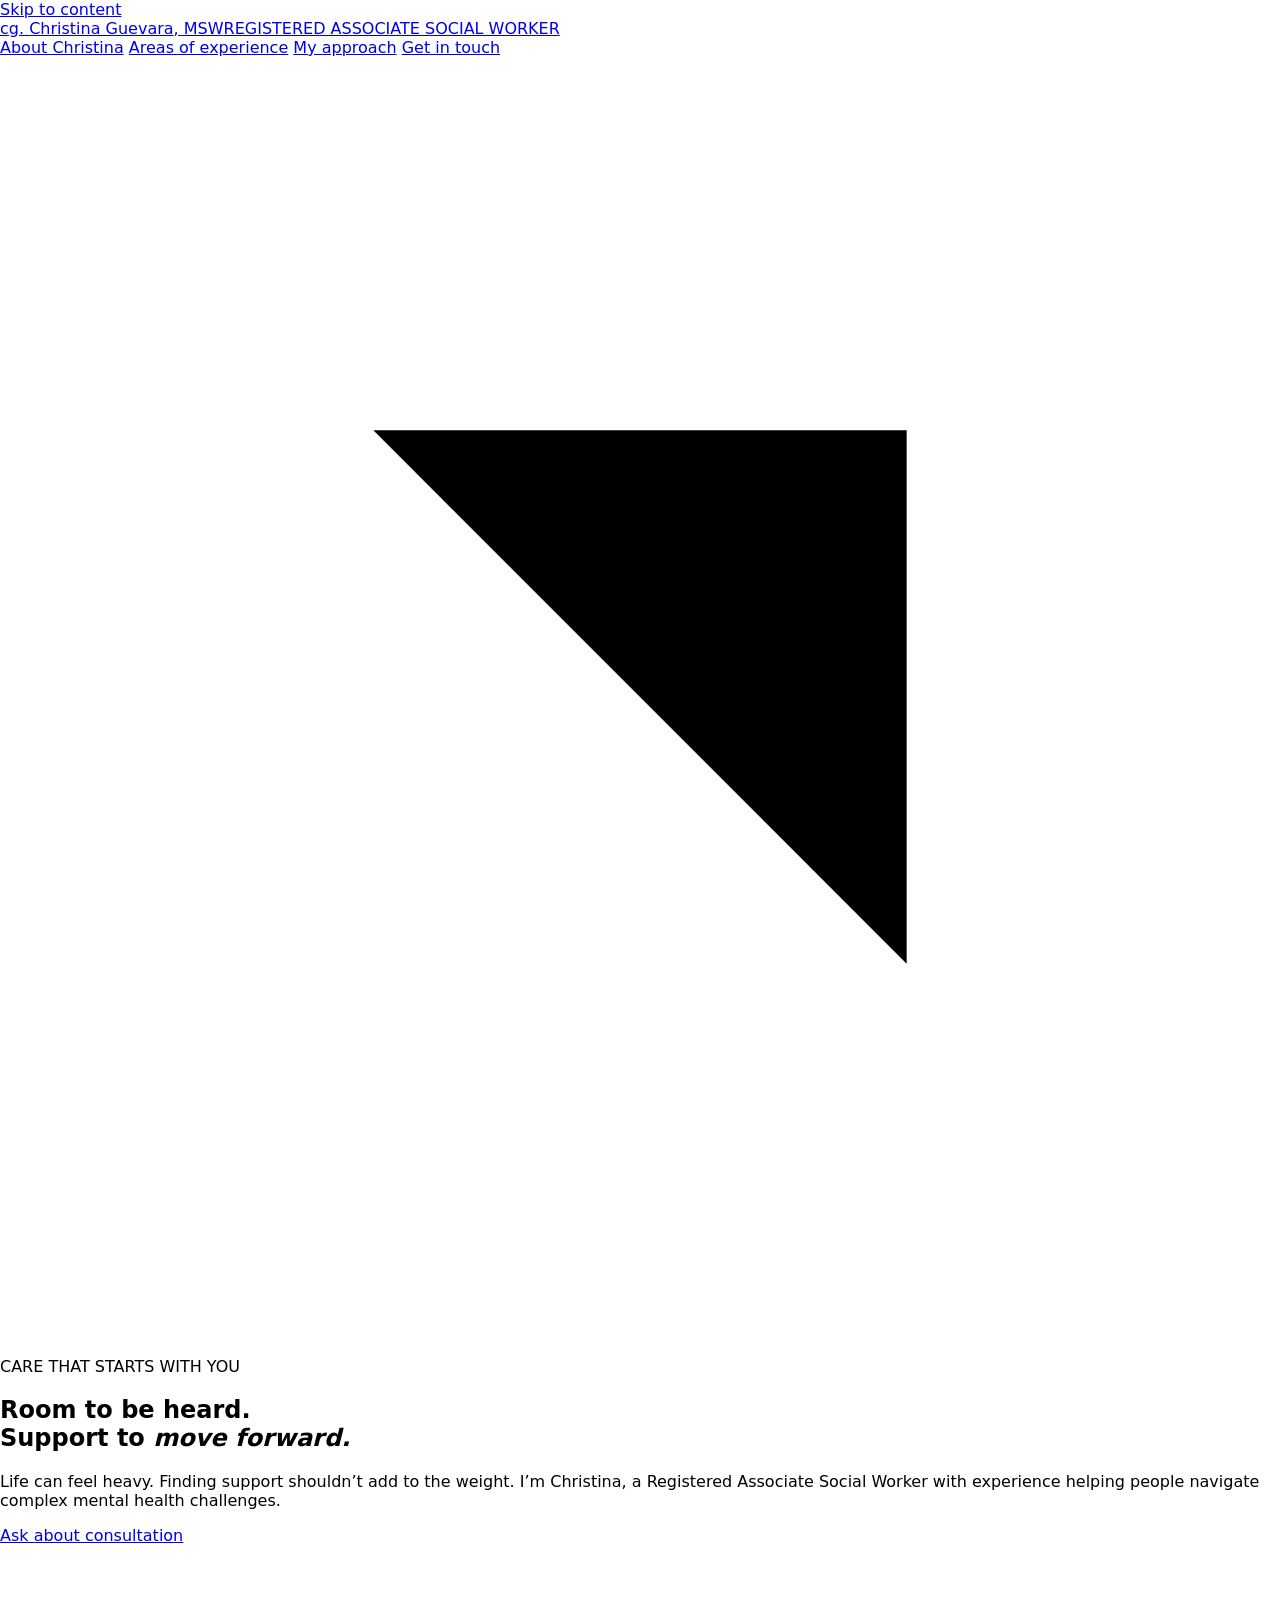
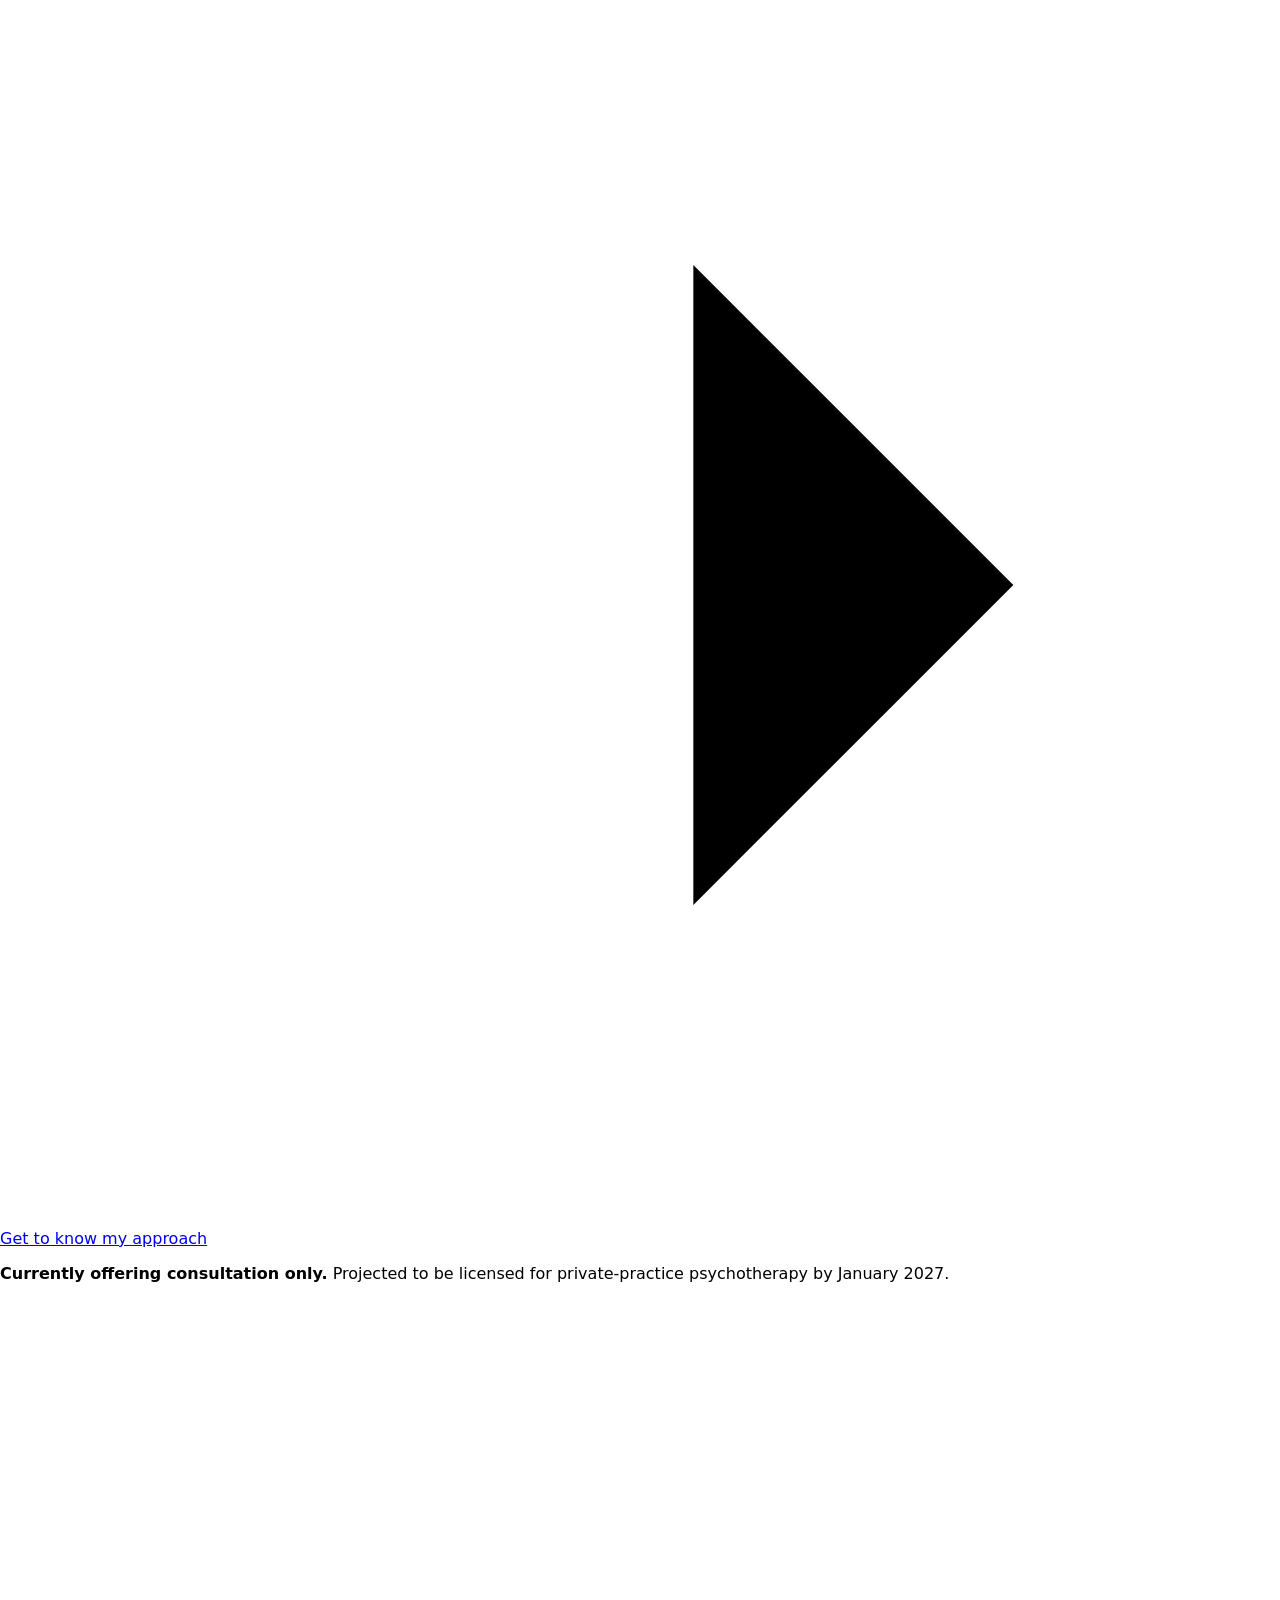
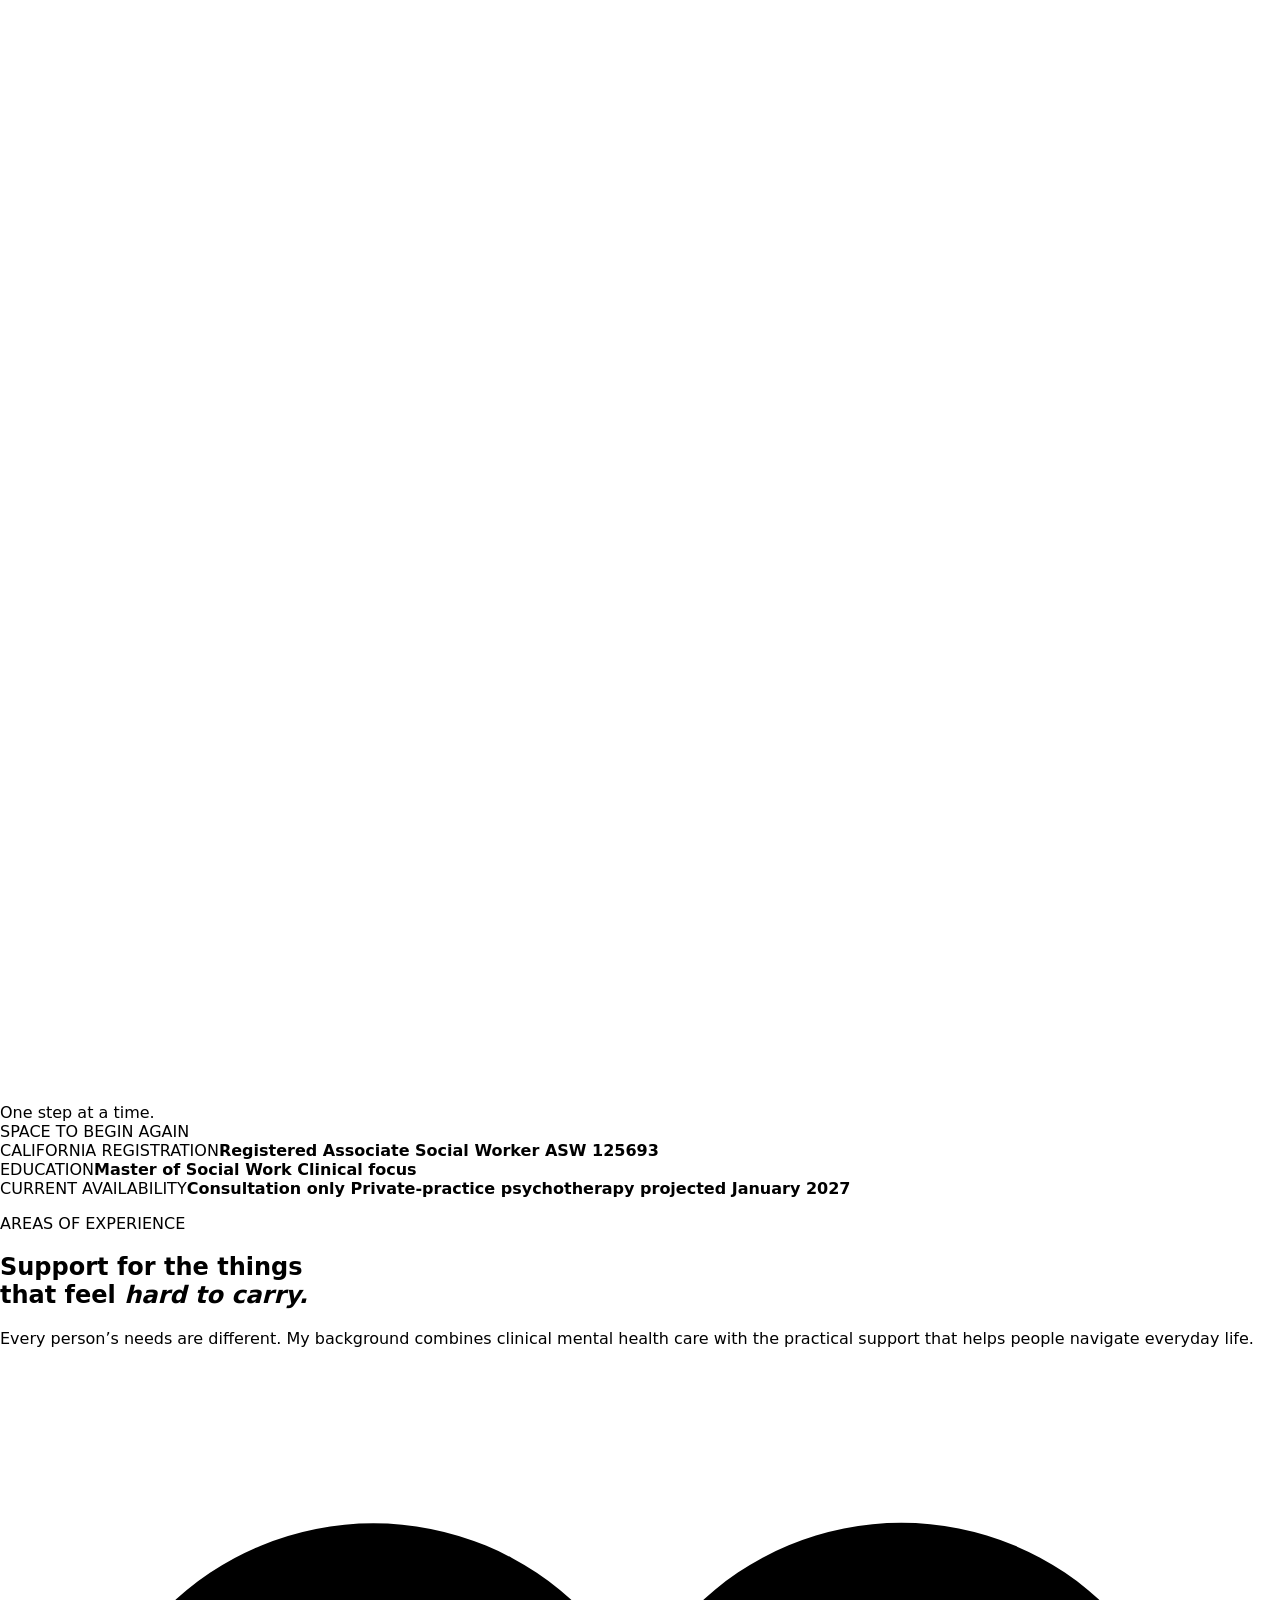
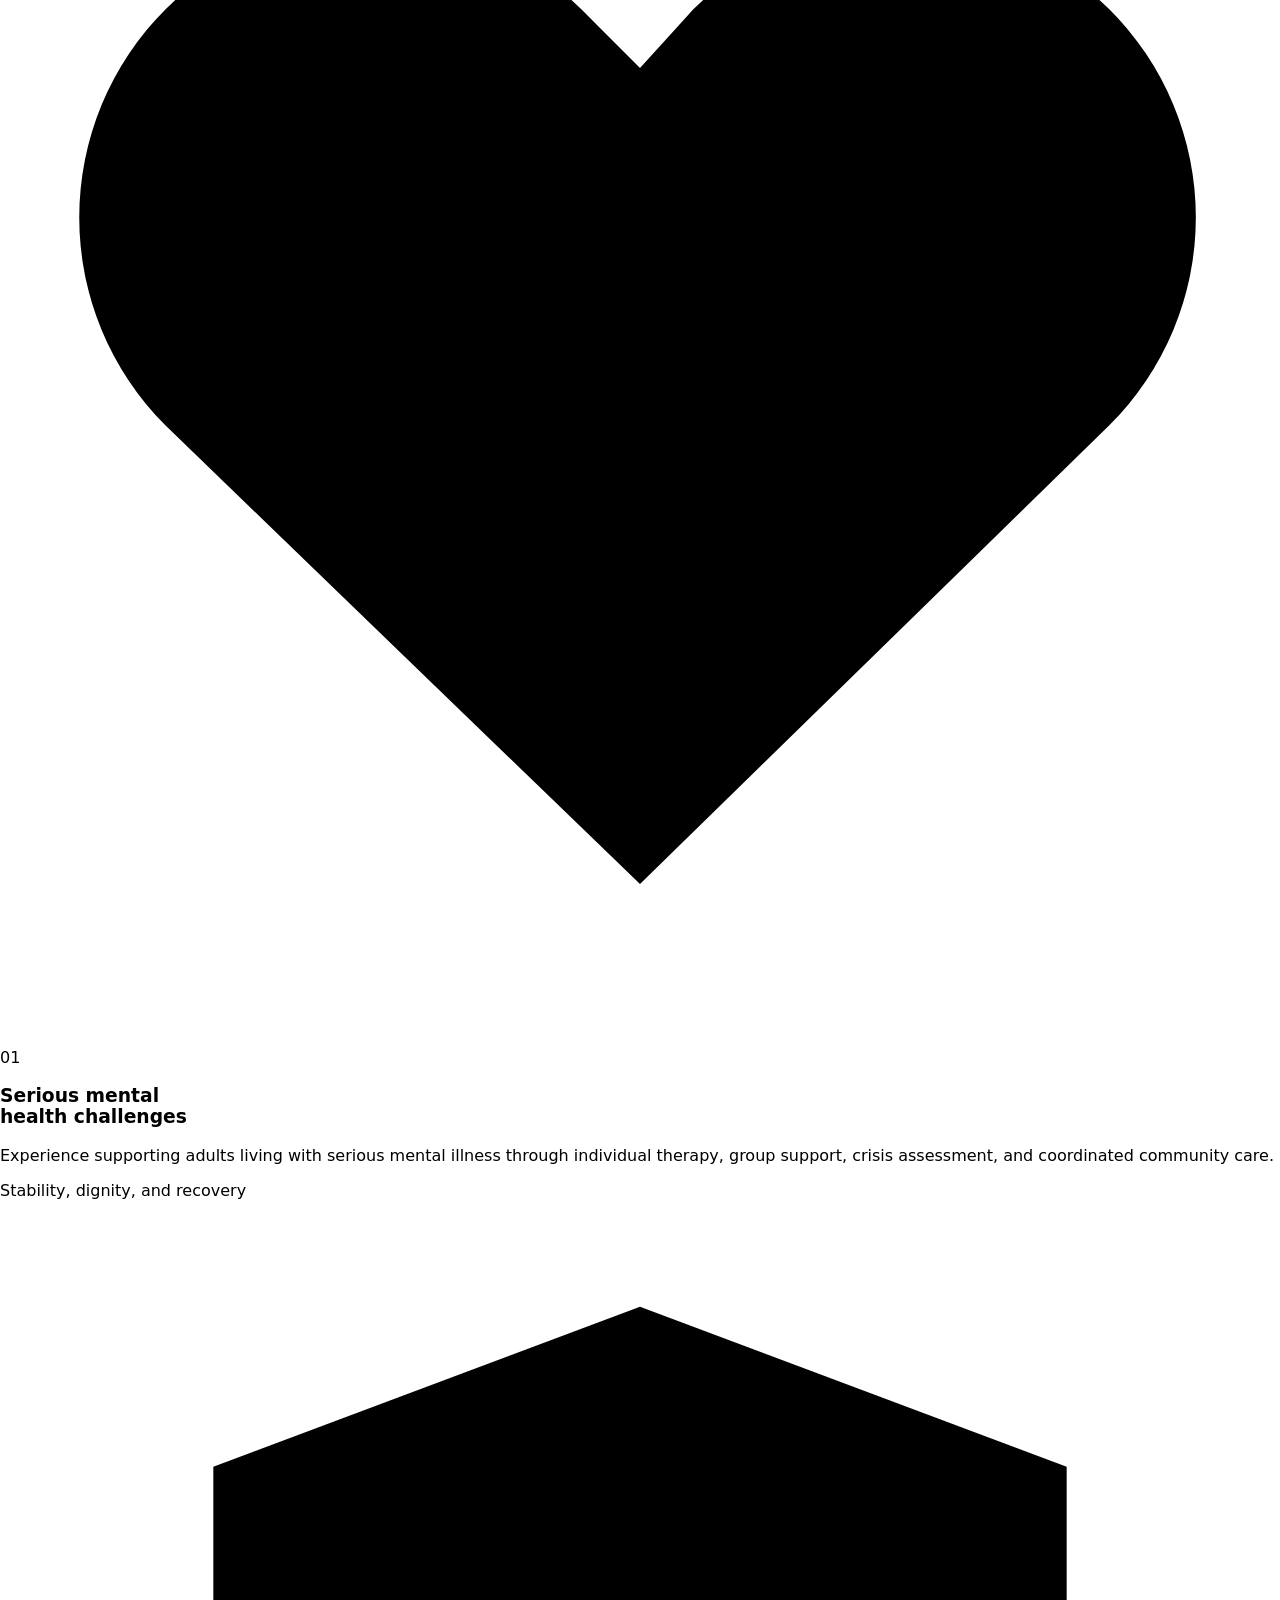
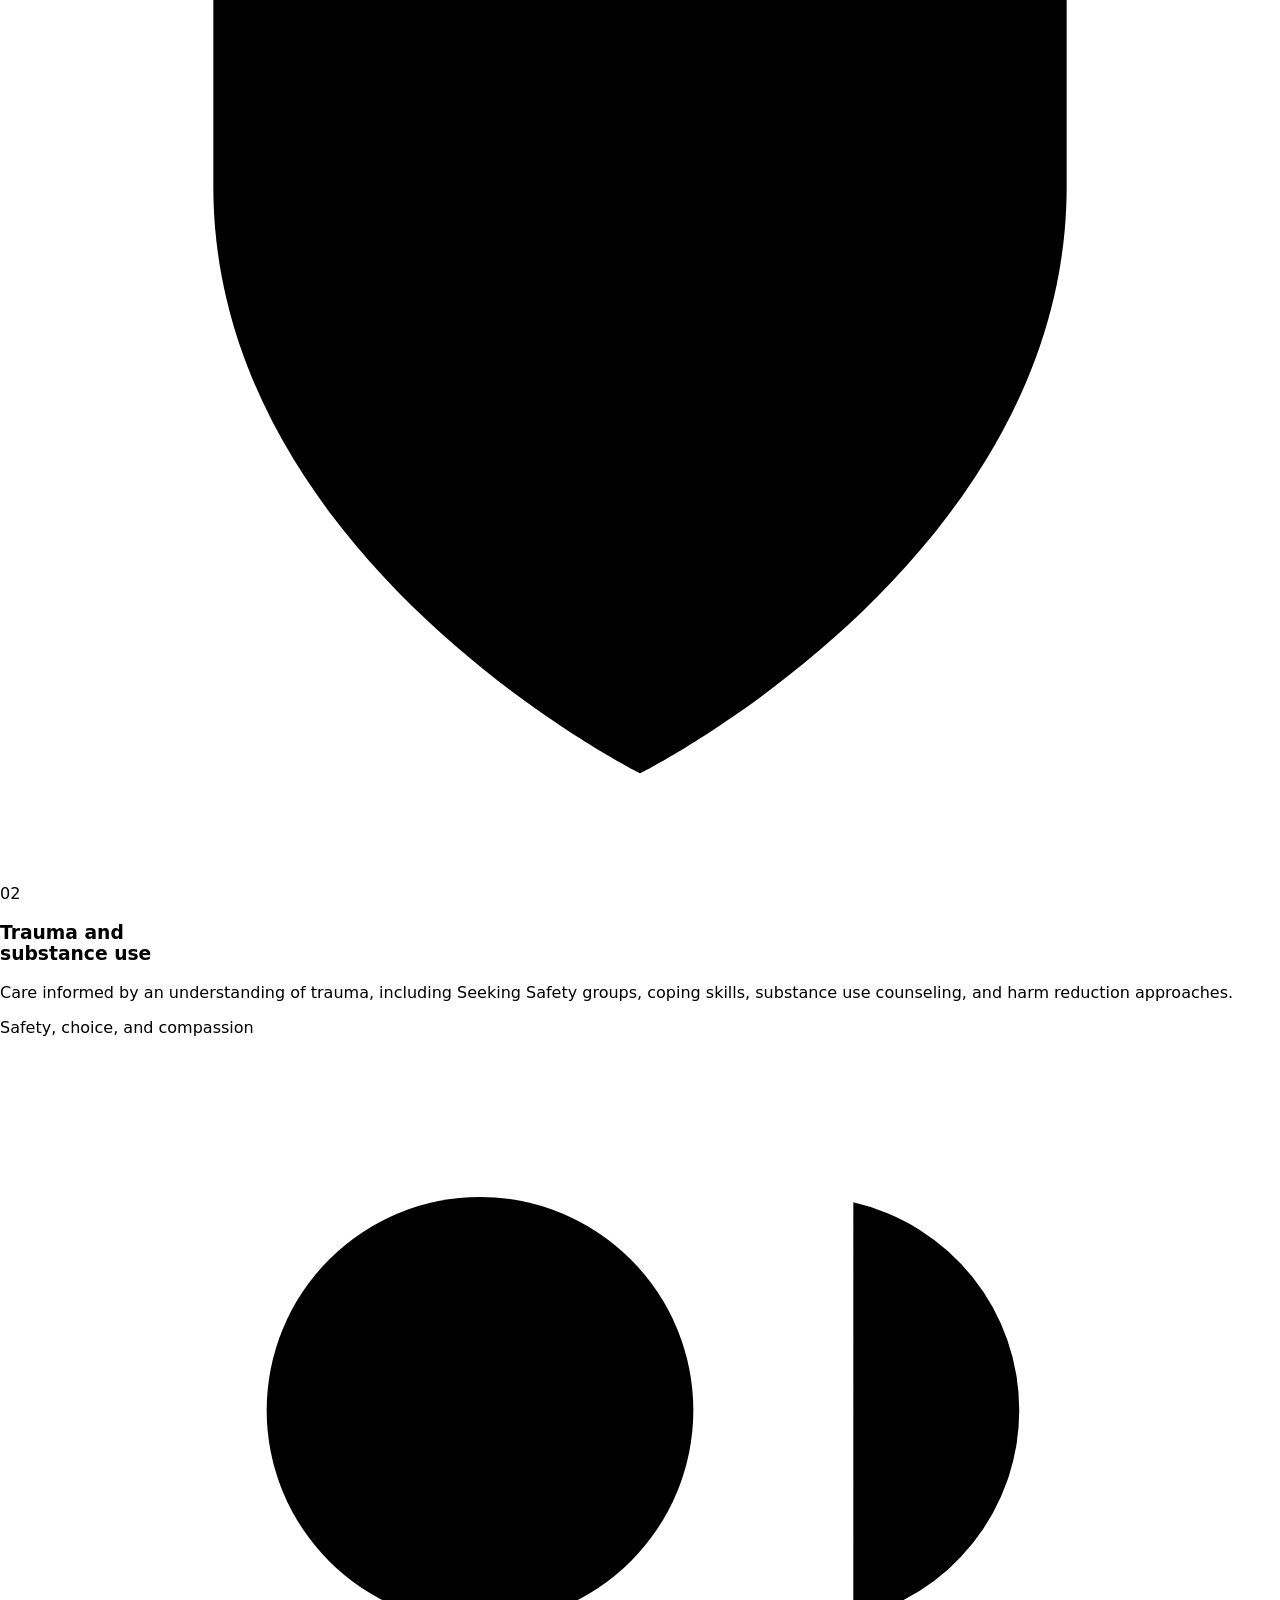
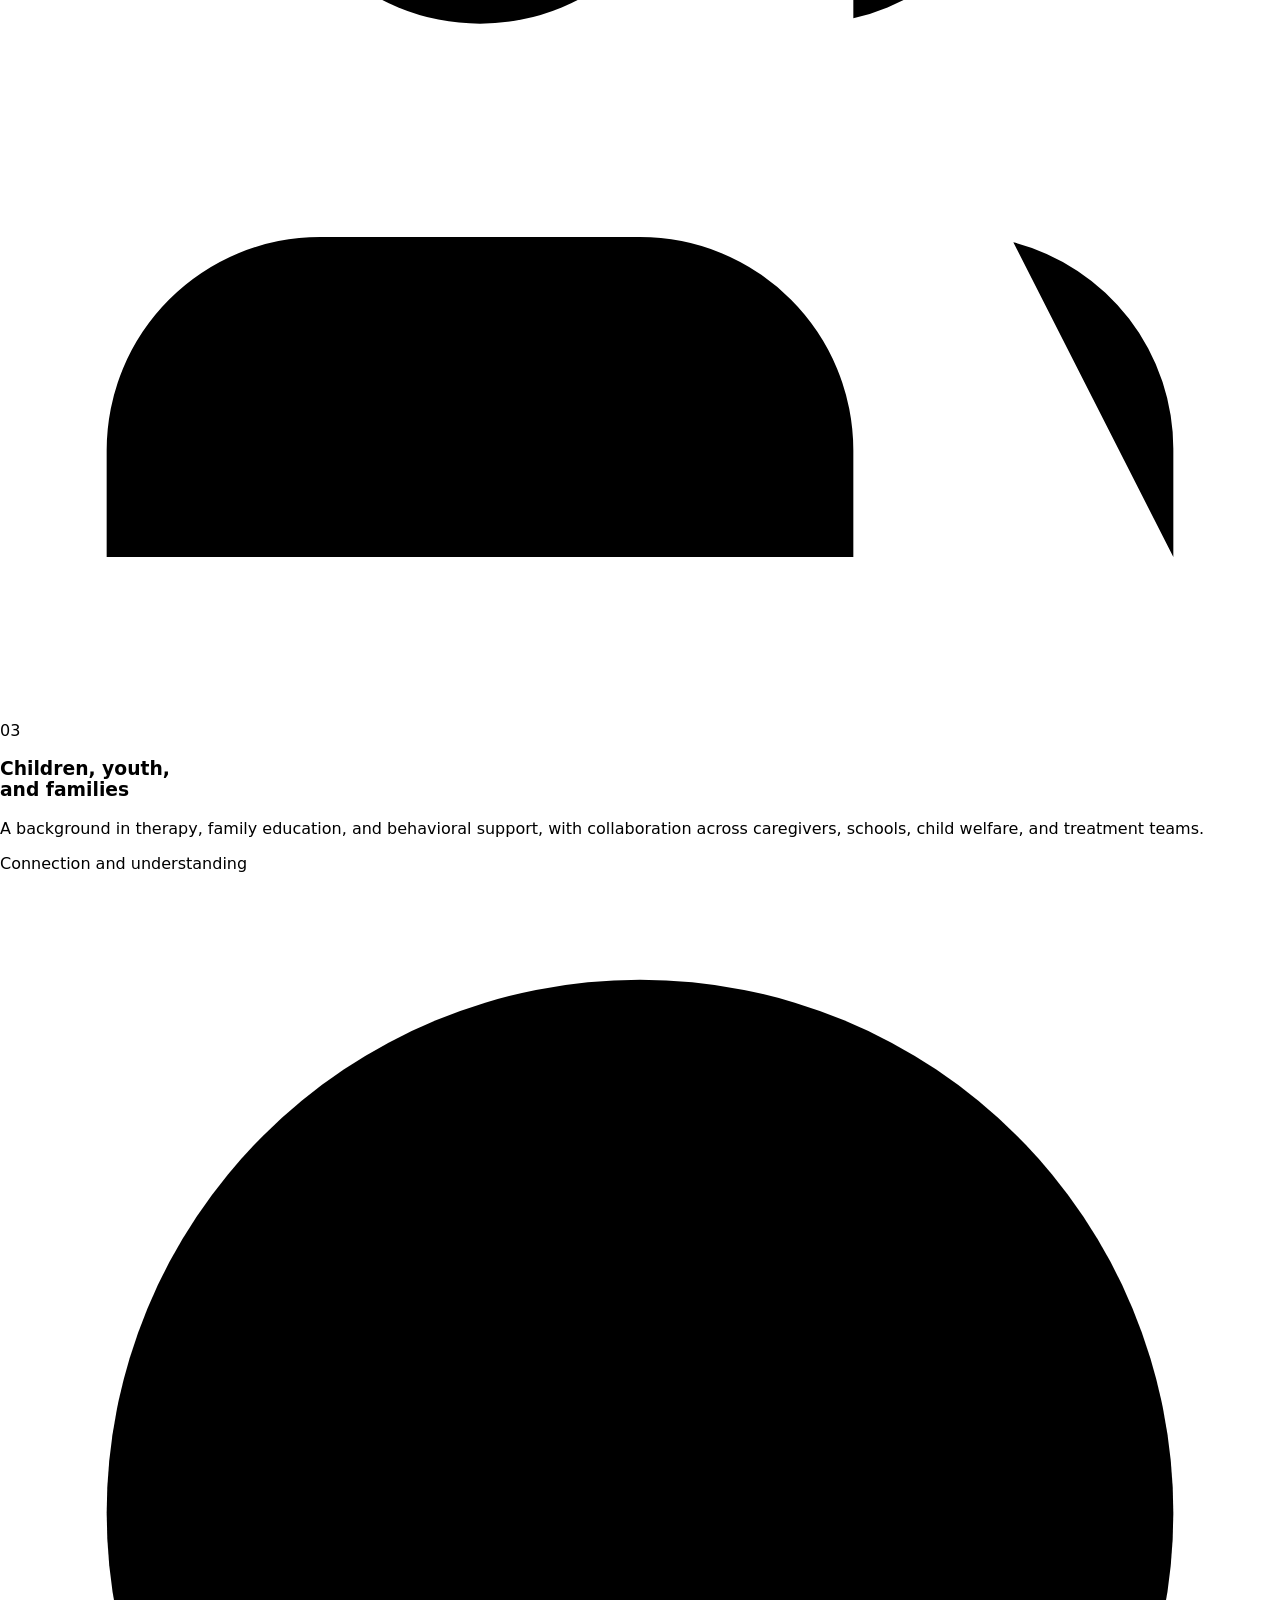
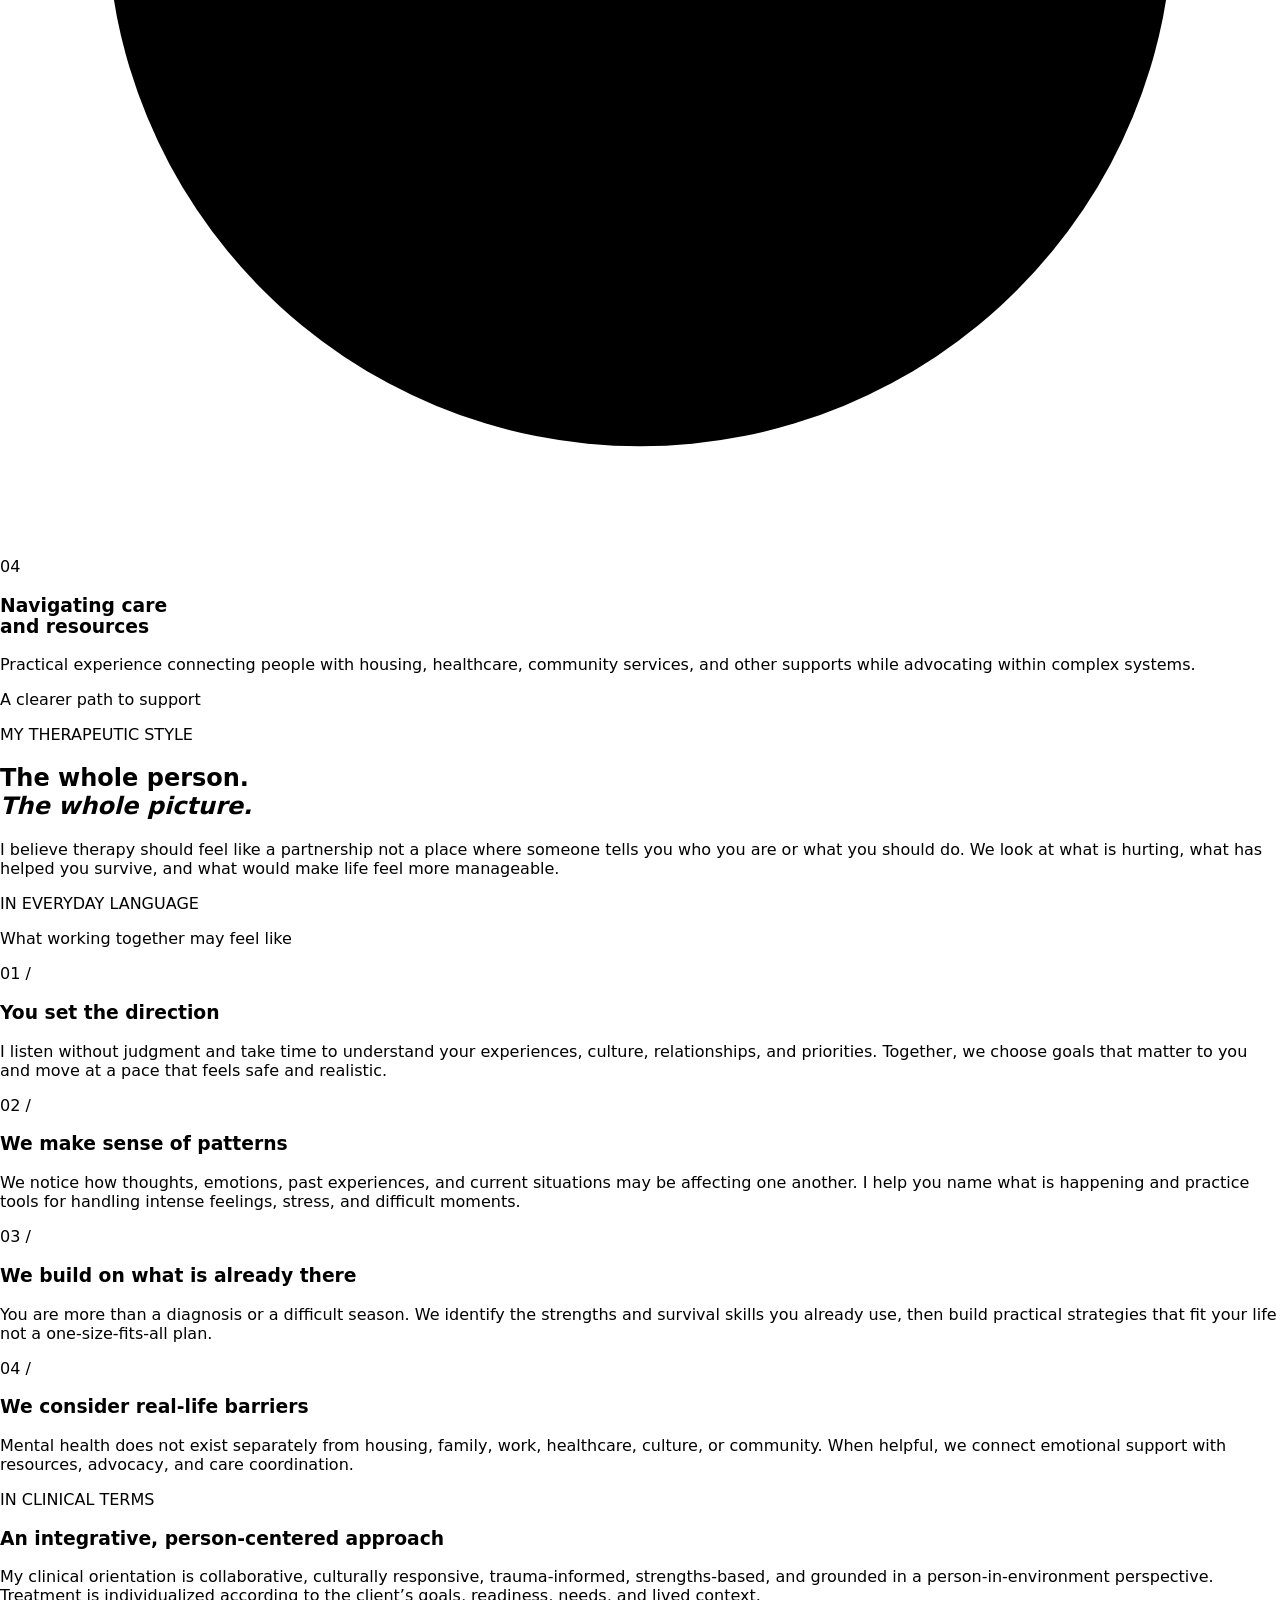
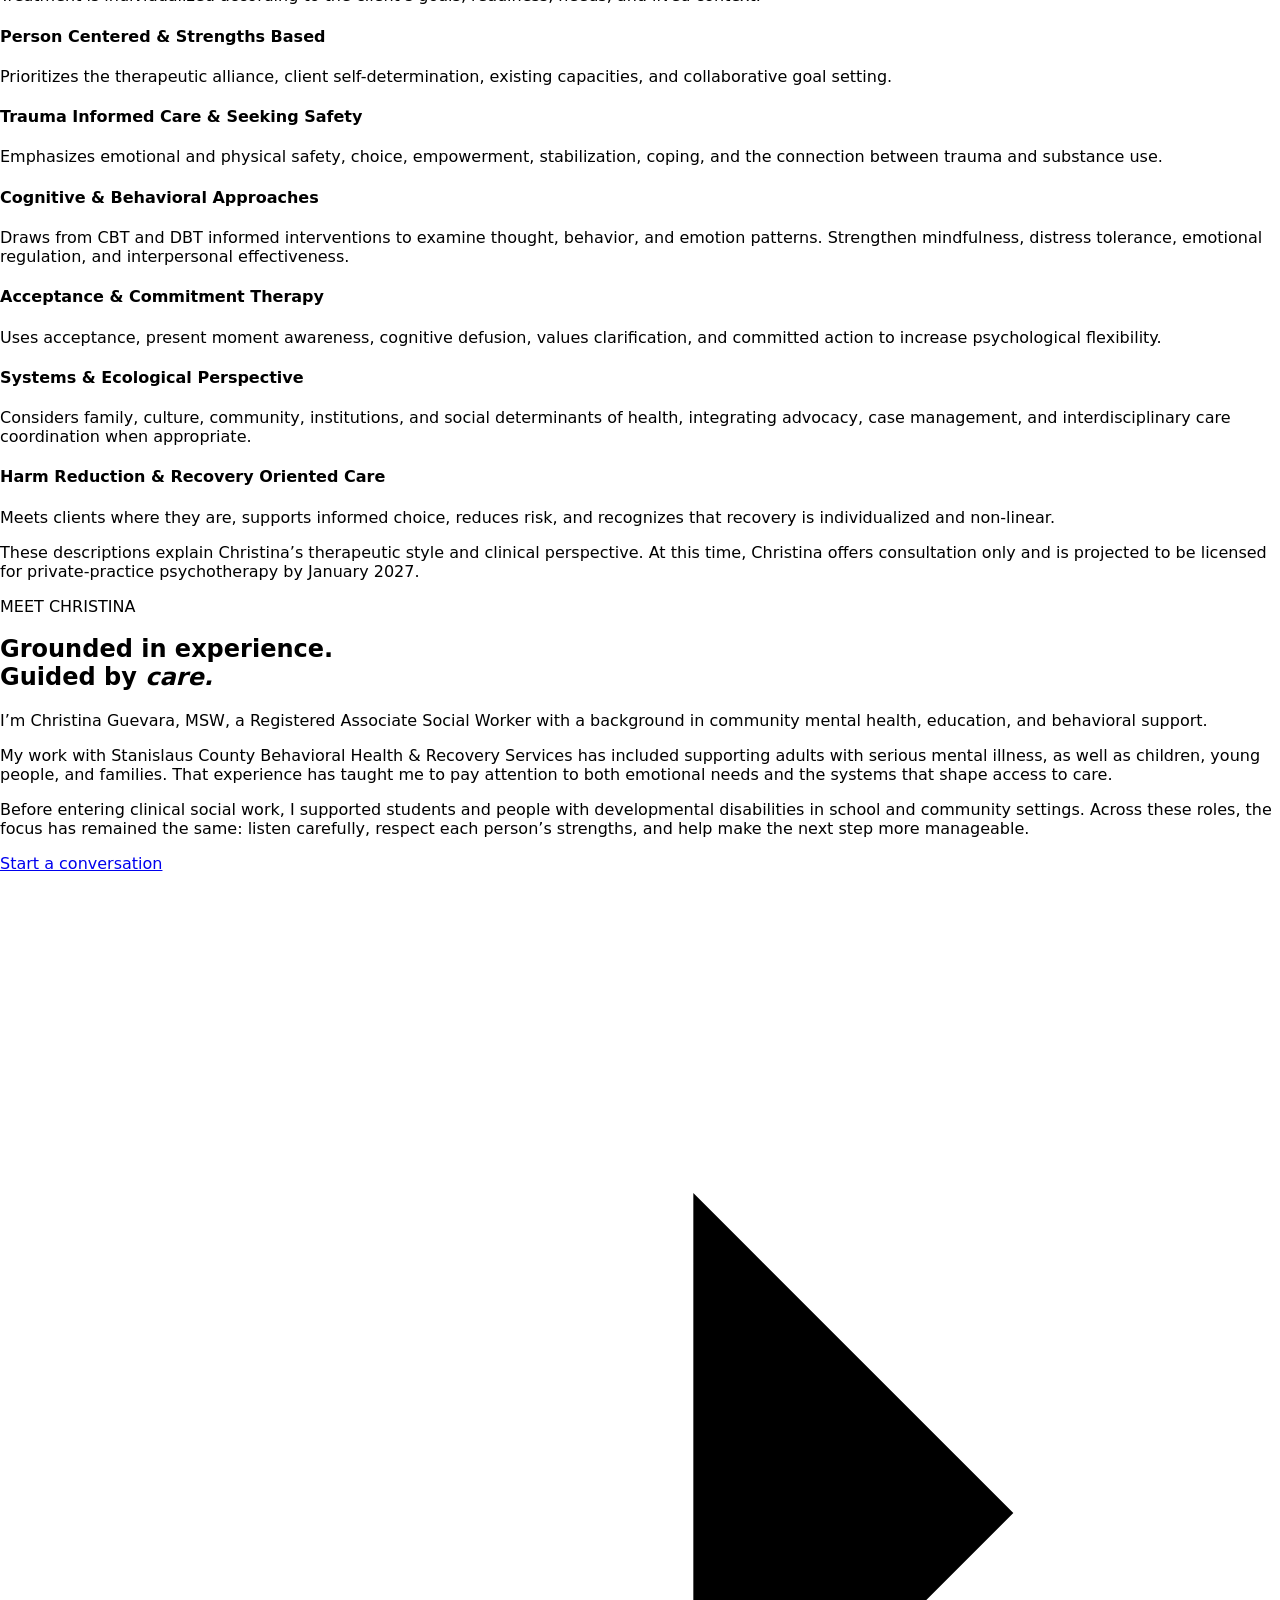
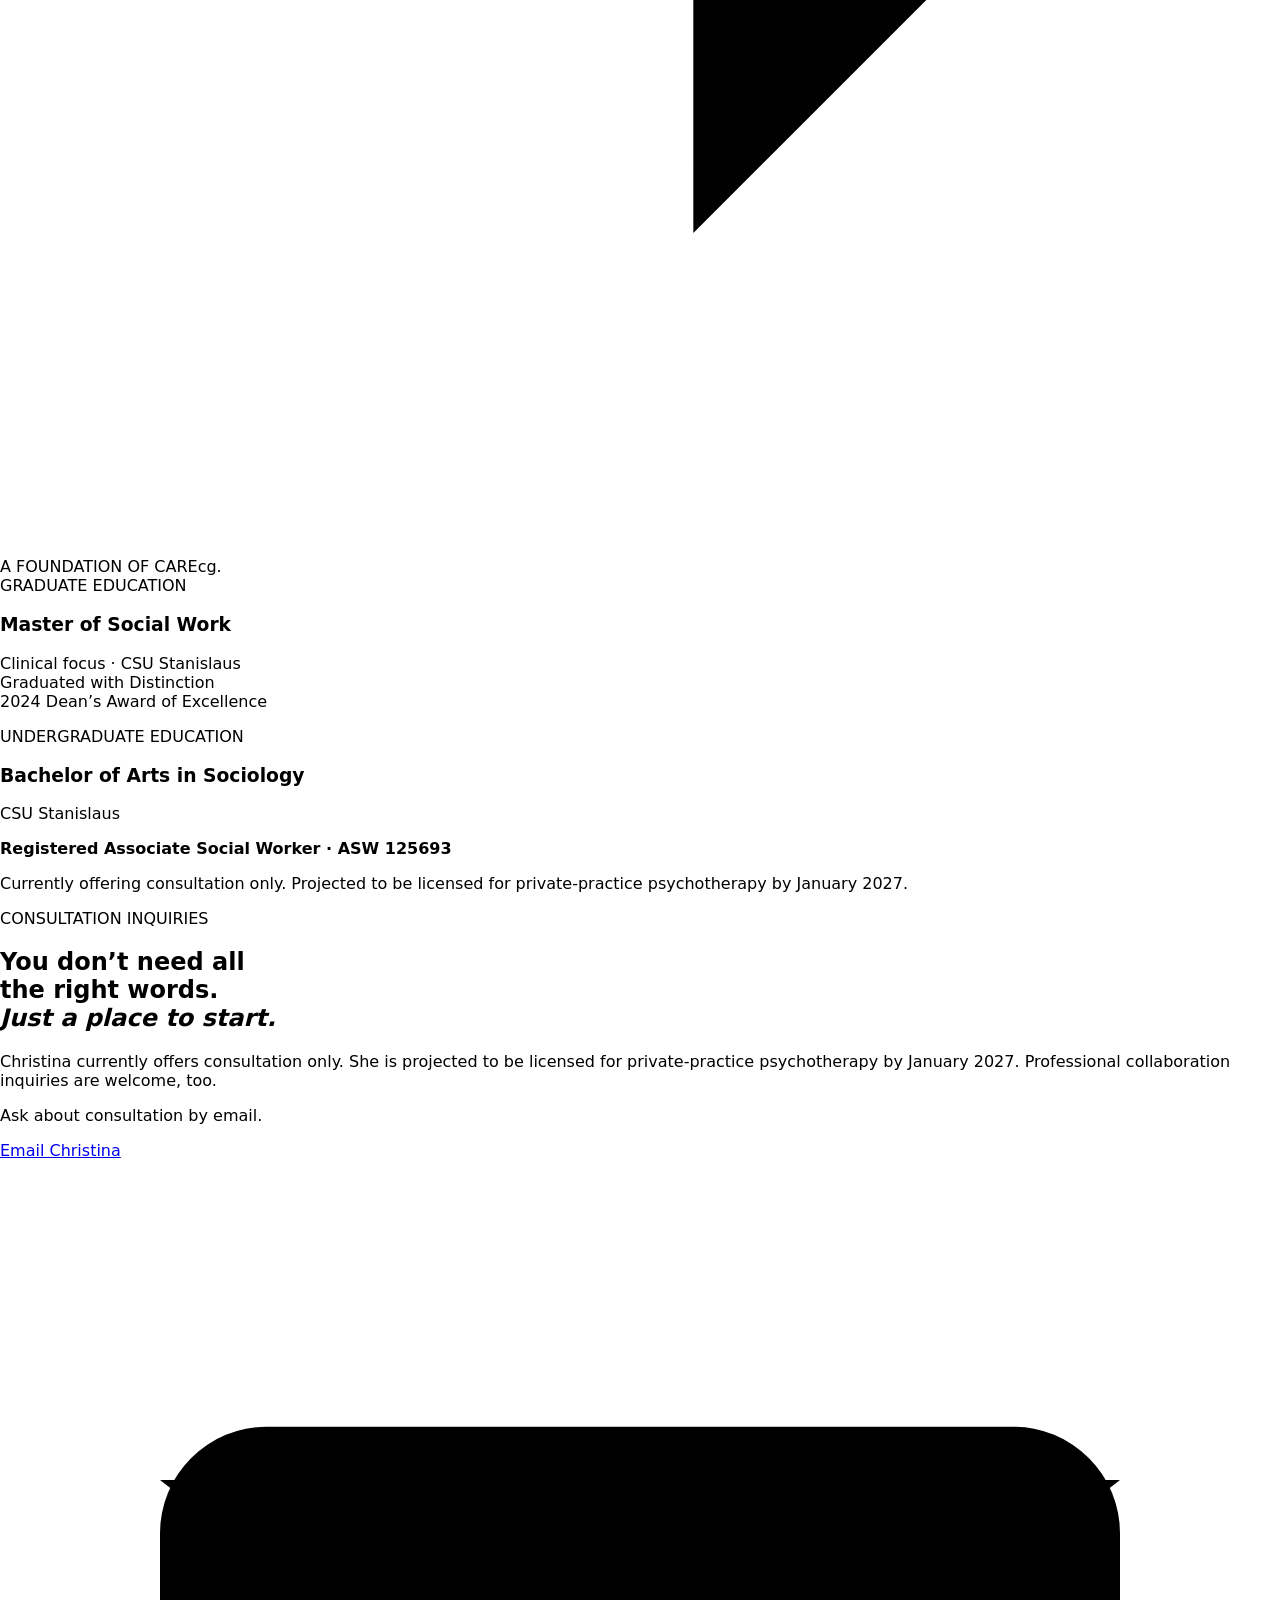
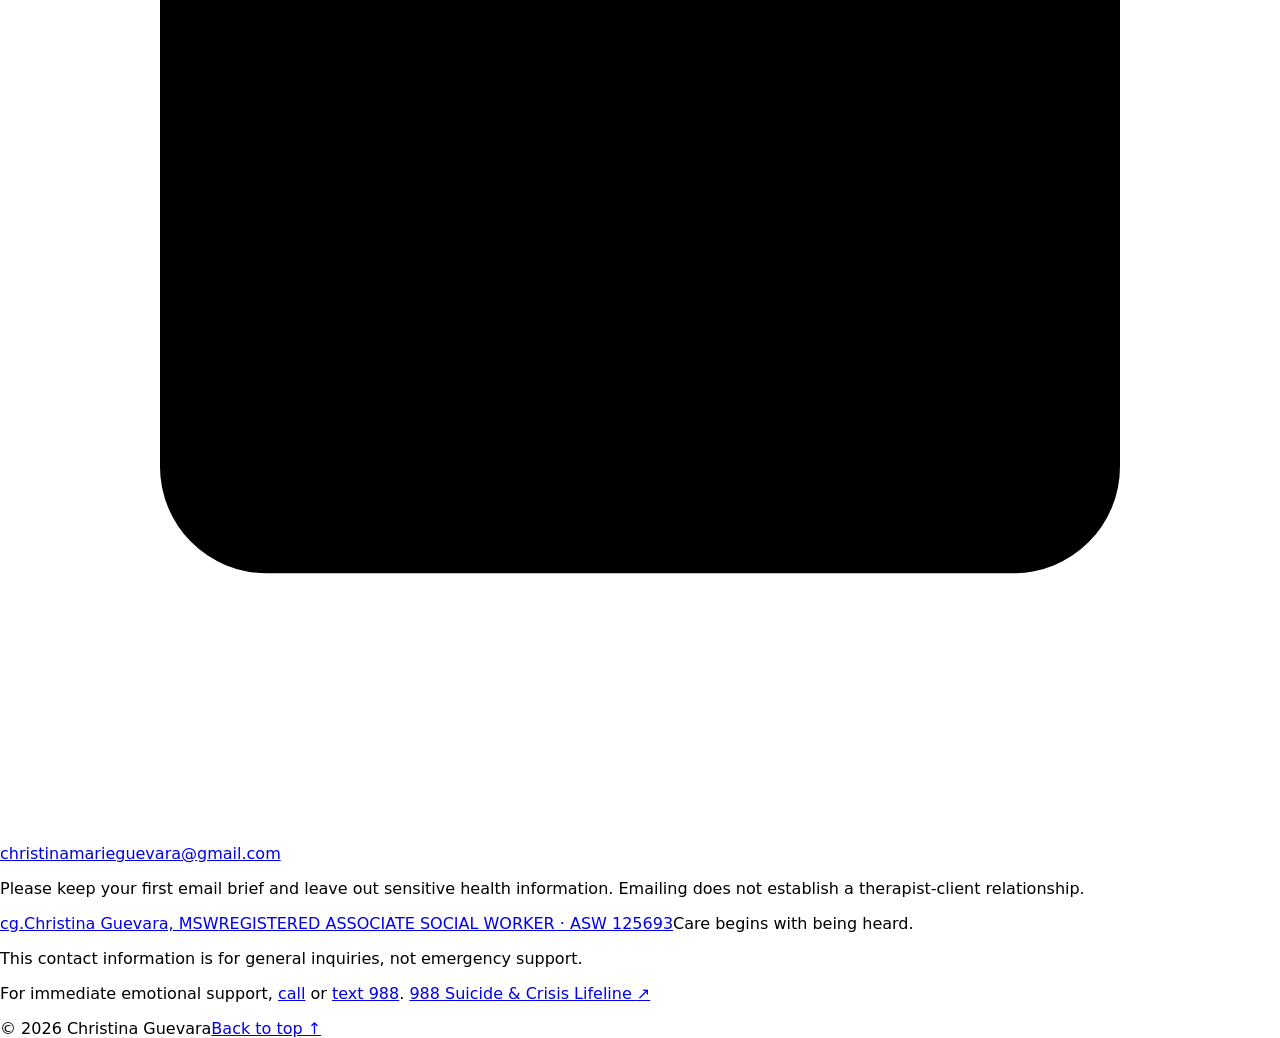
<file: index.html>
<!doctype html>
<html lang="en">
<head>
  <meta charset="utf8">
  <meta name="viewport" content="width=device-width, initial-scale=1">
  <meta name="theme-color" content="#3b283e">
  <meta name="description" content="Meet Christina Guevara, MSW, Registered Associate Social Worker, currently offering consultation and projected to be licensed for private-practice psychotherapy by January 2027.">
  <title>Christina Guevara, MSW | Social Work & Mental Health</title>
  <link rel="icon" href="/assets/favicon.svg" type="image/svg+xml">
  <link rel="stylesheet" href="/styles.css">
  <script src="/script.js" defer></script>
</head>
<body>
  <a class="skip-link" href="#main">Skip to content</a>
  <header class="site-header">
    <div class="header-inner container">
      <a class="brand" href="#home" aria-label="Christina Guevara, home">
        <span class="monogram" aria-hidden="true">cg<span>.</span></span>
        <span class="brand-words"><span class="brand-name">Christina Guevara<span class="brand-degree">, MSW</span></span><span class="brand-role">REGISTERED ASSOCIATE SOCIAL WORKER</span></span>
      </a>
      <button class="menu-toggle" type="button" aria-expanded="false" aria-controls="main-nav" hidden><span class="menu-label">Menu</span><span class="menu-lines" aria-hidden="true"></span></button>
      <nav class="main-nav" id="main-nav" aria-label="Main navigation">
        <a href="#about">About Christina</a>
        <a href="#experience">Areas of experience</a>
        <a href="#approach">My approach</a>
        <a class="button button-small" href="#contact">Get in touch <svg aria-hidden="true" viewBox="0 0 24 24"><path d="M7 17 17 7M7 7h10v10"/></svg></a>
      </nav>
    </div>
  </header>

  <main id="main">
    <section class="hero container" id="home" aria-labelledby="hero-heading">
      <div class="hero-copy">
        <p class="eyebrow"><span class="short-rule" aria-hidden="true"></span> CARE THAT STARTS WITH YOU</p>
        <h1 id="hero-heading">Room to be heard.<br>Support to <em>move forward.</em></h1>
        <p class="hero-description">Life can feel heavy. Finding support shouldn’t add to the weight. I’m Christina, a Registered Associate Social Worker with experience helping people navigate complex mental health challenges.</p>
        <div class="hero-actions"><a class="button" href="#contact">Ask about consultation <svg aria-hidden="true" viewBox="0 0 24 24"><path d="M5 12h14m-6-6 6 6-6 6"/></svg></a><a class="text-link" href="#approach">Get to know my approach</a></div>
        <p class="hero-note"><strong>Currently offering consultation only.</strong> Projected to be licensed for private-practice psychotherapy by January 2027.</p>
      </div>
      <div class="hero-visual">
        <div class="hero-photo"><img src="/assets/christina-guevara-portrait.webp" alt="Christina Guevara smiling outdoors" width="788" height="1400" fetchpriority="high"></div>
        <div class="image-note"><span class="image-note-rule" aria-hidden="true"></span><span>One step at a time.</span></div>
        <span class="vertical-label" aria-hidden="true">SPACE TO BEGIN AGAIN</span>
      </div>
    </section>

    <div class="credentials container" aria-label="Professional qualifications">
      <div><span class="credential-label">CALIFORNIA REGISTRATION</span><strong>Registered Associate Social Worker <span>ASW 125693</span></strong></div>
      <div><span class="credential-label">EDUCATION</span><strong>Master of Social Work <span>Clinical focus</span></strong></div>
      <div><span class="credential-label">CURRENT AVAILABILITY</span><strong>Consultation only <span>Private-practice psychotherapy projected January 2027</span></strong></div>
    </div>

    <section class="experience section container" id="experience" aria-labelledby="experience-heading">
      <div class="section-intro"><div><p class="eyebrow">AREAS OF EXPERIENCE</p><h2 id="experience-heading">Support for the things<br>that feel <em>hard to carry.</em></h2></div><p>Every person’s needs are different. My background combines clinical mental health care with the practical support that helps people navigate everyday life.</p></div>
      <div class="experience-grid">
        <article class="experience-card"><div class="card-top"><svg class="line-icon" aria-hidden="true" viewBox="0 0 24 24"><path d="M20.8 4.6a5.5 5.5 0 0 0-7.8 0L12 5.7l-1.1-1.1a5.5 5.5 0 0 0-7.8 7.8L12 21l8.8-8.6a5.5 5.5 0 0 0 0-7.8Z"/></svg><span class="card-number">01</span></div><h3>Serious mental<br>health challenges</h3><p>Experience supporting adults living with serious mental illness through individual therapy, group support, crisis assessment, and coordinated community care.</p><span class="card-foot">Stability, dignity, and recovery</span></article>
        <article class="experience-card"><div class="card-top"><svg class="line-icon" aria-hidden="true" viewBox="0 0 24 24"><path d="M12 22s8-4 8-11V5l-8-3-8 3v6c0 7 8 11 8 11Z"/><path d="m9 12 2 2 4-4"/></svg><span class="card-number">02</span></div><h3>Trauma and<br>substance use</h3><p>Care informed by an understanding of trauma, including Seeking Safety groups, coping skills, substance use counseling, and harm reduction approaches.</p><span class="card-foot">Safety, choice, and compassion</span></article>
        <article class="experience-card"><div class="card-top"><svg class="line-icon" aria-hidden="true" viewBox="0 0 24 24"><path d="M16 21v-2a4 4 0 0 0-4-4H6a4 4 0 0 0-4 4v2m20 0v-2a4 4 0 0 0-3-3.9M16 3.1a4 4 0 0 1 0 7.8"/><circle cx="9" cy="7" r="4"/></svg><span class="card-number">03</span></div><h3>Children, youth,<br>and families</h3><p>A background in therapy, family education, and behavioral support, with collaboration across caregivers, schools, child welfare, and treatment teams.</p><span class="card-foot">Connection and understanding</span></article>
        <article class="experience-card"><div class="card-top"><svg class="line-icon" aria-hidden="true" viewBox="0 0 24 24"><circle cx="12" cy="12" r="10"/><path d="m16.2 7.8-2.8 5.6-5.6 2.8 2.8-5.6 5.6-2.8Z"/></svg><span class="card-number">04</span></div><h3>Navigating care<br>and resources</h3><p>Practical experience connecting people with housing, healthcare, community services, and other supports while advocating within complex systems.</p><span class="card-foot">A clearer path to support</span></article>
      </div>
    </section>

    <section class="approach section" id="approach" aria-labelledby="approach-heading">
      <div class="container">
        <div class="approach-heading"><p class="eyebrow">MY THERAPEUTIC STYLE</p><h2 id="approach-heading">The whole person.<br><em>The whole picture.</em></h2><p>I believe therapy should feel like a partnership not a place where someone tells you who you are or what you should do. We look at what is hurting, what has helped you survive, and what would make life feel more manageable.</p></div>
        <div class="language-label"><span>IN EVERYDAY LANGUAGE</span><p>What working together may feel like</p></div>
        <div class="approach-grid">
          <article><span class="approach-number">01 /</span><h3>You set the direction</h3><p>I listen without judgment and take time to understand your experiences, culture, relationships, and priorities. Together, we choose goals that matter to you and move at a pace that feels safe and realistic.</p></article>
          <article><span class="approach-number">02 /</span><h3>We make sense of patterns</h3><p>We notice how thoughts, emotions, past experiences, and current situations may be affecting one another. I help you name what is happening and practice tools for handling intense feelings, stress, and difficult moments.</p></article>
          <article><span class="approach-number">03 /</span><h3>We build on what is already there</h3><p>You are more than a diagnosis or a difficult season. We identify the strengths and survival skills you already use, then build practical strategies that fit your life not a one-size-fits-all plan.</p></article>
          <article><span class="approach-number">04 /</span><h3>We consider real-life barriers</h3><p>Mental health does not exist separately from housing, family, work, healthcare, culture, or community. When helpful, we connect emotional support with resources, advocacy, and care coordination.</p></article>
        </div>
        <div class="clinical-panel" aria-labelledby="clinical-heading">
          <div class="clinical-intro"><p class="eyebrow">IN CLINICAL TERMS</p><h3 id="clinical-heading">An integrative, person-centered approach</h3><p>My clinical orientation is collaborative, culturally responsive, trauma-informed, strengths-based, and grounded in a person-in-environment perspective. Treatment is individualized according to the client’s goals, readiness, needs, and lived context.</p></div>
          <div class="modalities-list">
            <article><h4>Person Centered &amp; Strengths Based</h4><p>Prioritizes the therapeutic alliance, client self-determination, existing capacities, and collaborative goal setting.</p></article>
            <article><h4>Trauma Informed Care &amp; Seeking Safety</h4><p>Emphasizes emotional and physical safety, choice, empowerment, stabilization, coping, and the connection between trauma and substance use.</p></article>
            <article><h4>Cognitive &amp; Behavioral Approaches</h4><p>Draws from CBT and DBT informed interventions to examine thought, behavior, and emotion patterns. Strengthen mindfulness, distress tolerance, emotional regulation, and interpersonal effectiveness.</p></article>
            <article><h4>Acceptance &amp; Commitment Therapy</h4><p>Uses acceptance, present moment awareness, cognitive defusion, values clarification, and committed action to increase psychological flexibility.</p></article>
            <article><h4>Systems &amp; Ecological Perspective</h4><p>Considers family, culture, community, institutions, and social determinants of health, integrating advocacy, case management, and interdisciplinary care coordination when appropriate.</p></article>
            <article><h4>Harm Reduction &amp; Recovery Oriented Care</h4><p>Meets clients where they are, supports informed choice, reduces risk, and recognizes that recovery is individualized and non-linear.</p></article>
          </div>
          <p class="scope-note">These descriptions explain Christina’s therapeutic style and clinical perspective. At this time, Christina offers consultation only and is projected to be licensed for private-practice psychotherapy by January 2027.</p>
        </div>
      </div>
    </section>

    <section class="about section container" id="about" aria-labelledby="about-heading">
      <div class="about-copy"><p class="eyebrow">MEET CHRISTINA</p><h2 id="about-heading">Grounded in experience.<br>Guided by <em>care.</em></h2><p class="about-lead">I’m Christina Guevara, MSW, a Registered Associate Social Worker with a background in community mental health, education, and behavioral support.</p><p>My work with Stanislaus County Behavioral Health &amp; Recovery Services has included supporting adults with serious mental illness, as well as children, young people, and families. That experience has taught me to pay attention to both emotional needs and the systems that shape access to care.</p><p>Before entering clinical social work, I supported students and people with developmental disabilities in school and community settings. Across these roles, the focus has remained the same: listen carefully, respect each person’s strengths, and help make the next step more manageable.</p><a class="text-link" href="#contact">Start a conversation <svg aria-hidden="true" viewBox="0 0 24 24"><path d="M5 12h14m-6-6 6 6-6 6"/></svg></a></div>
      <aside class="background-panel" aria-label="Education and clinical background"><div class="panel-header"><span class="eyebrow">A FOUNDATION OF CARE</span><span class="panel-monogram" aria-hidden="true">cg.</span></div><div class="background-item"><span class="small-label">GRADUATE EDUCATION</span><h3>Master of Social Work</h3><p>Clinical focus · CSU Stanislaus<br>Graduated with Distinction<br>2024 Dean’s Award of Excellence</p></div><div class="background-item"><span class="small-label">UNDERGRADUATE EDUCATION</span><h3>Bachelor of Arts in Sociology</h3><p>CSU Stanislaus</p></div><div class="registration-note"><strong>Registered Associate Social Worker · ASW 125693</strong><p>Currently offering consultation only. Projected to be licensed for private-practice psychotherapy by January 2027.</p></div></aside>
    </section>

    <section class="contact section" id="contact" aria-labelledby="contact-heading">
      <div class="contact-inner container"><div class="contact-copy"><p class="eyebrow">CONSULTATION INQUIRIES</p><h2 id="contact-heading">You don’t need all<br>the right words.<br><em>Just a place to start.</em></h2><p>Christina currently offers consultation only. She is projected to be licensed for private-practice psychotherapy by January 2027. Professional collaboration inquiries are welcome, too.</p></div><div class="contact-details"><p class="contact-intro">Ask about consultation by email.</p><a class="button contact-button" href="mailto:christinamarieguevara@gmail.com?subject=Consultation%20Inquiry%20for%20Christina%20Guevara">Email Christina <svg aria-hidden="true" viewBox="0 0 24 24"><rect x="3" y="5" width="18" height="14" rx="2"/><path d="m3 6 9 7 9-7"/></svg></a><a class="email-address" href="mailto:christinamarieguevara@gmail.com">christinamarieguevara@gmail.com</a><p class="contact-note">Please keep your first email brief and leave out sensitive health information. Emailing does not establish a therapist-client relationship.</p></div></div>
    </section>
  </main>

  <footer class="site-footer"><div class="container"><div class="footer-main"><a class="brand footer-brand" href="#home"><span class="monogram" aria-hidden="true">cg<span>.</span></span><span class="brand-words"><span class="brand-name">Christina Guevara, MSW</span><span class="brand-role">REGISTERED ASSOCIATE SOCIAL WORKER · ASW 125693</span></span></a><span class="footer-credit">Care begins with being heard.</span></div><div class="crisis-note"><p>This contact information is for general inquiries, not emergency support.</p><p>For immediate emotional support, <a href="tel:988">call</a> or <a href="sms:988">text 988</a>. <a href="https://988lifeline.org/" target="_blank" rel="noopener noreferrer">988 Suicide &amp; Crisis Lifeline <span aria-label="opens in a new tab">↗</span></a></p></div><div class="footer-bottom"><span>© 2026 Christina Guevara</span><a href="#home">Back to top ↑</a></div></div></footer>
</body>
</html>
</file>
<file: styles.css>
/* Placeholder stylesheet */
:root { color-scheme: light; }
body { margin: 0; font-family: system-ui, -apple-system, Segoe UI, Roboto, sans-serif; }
</file>
